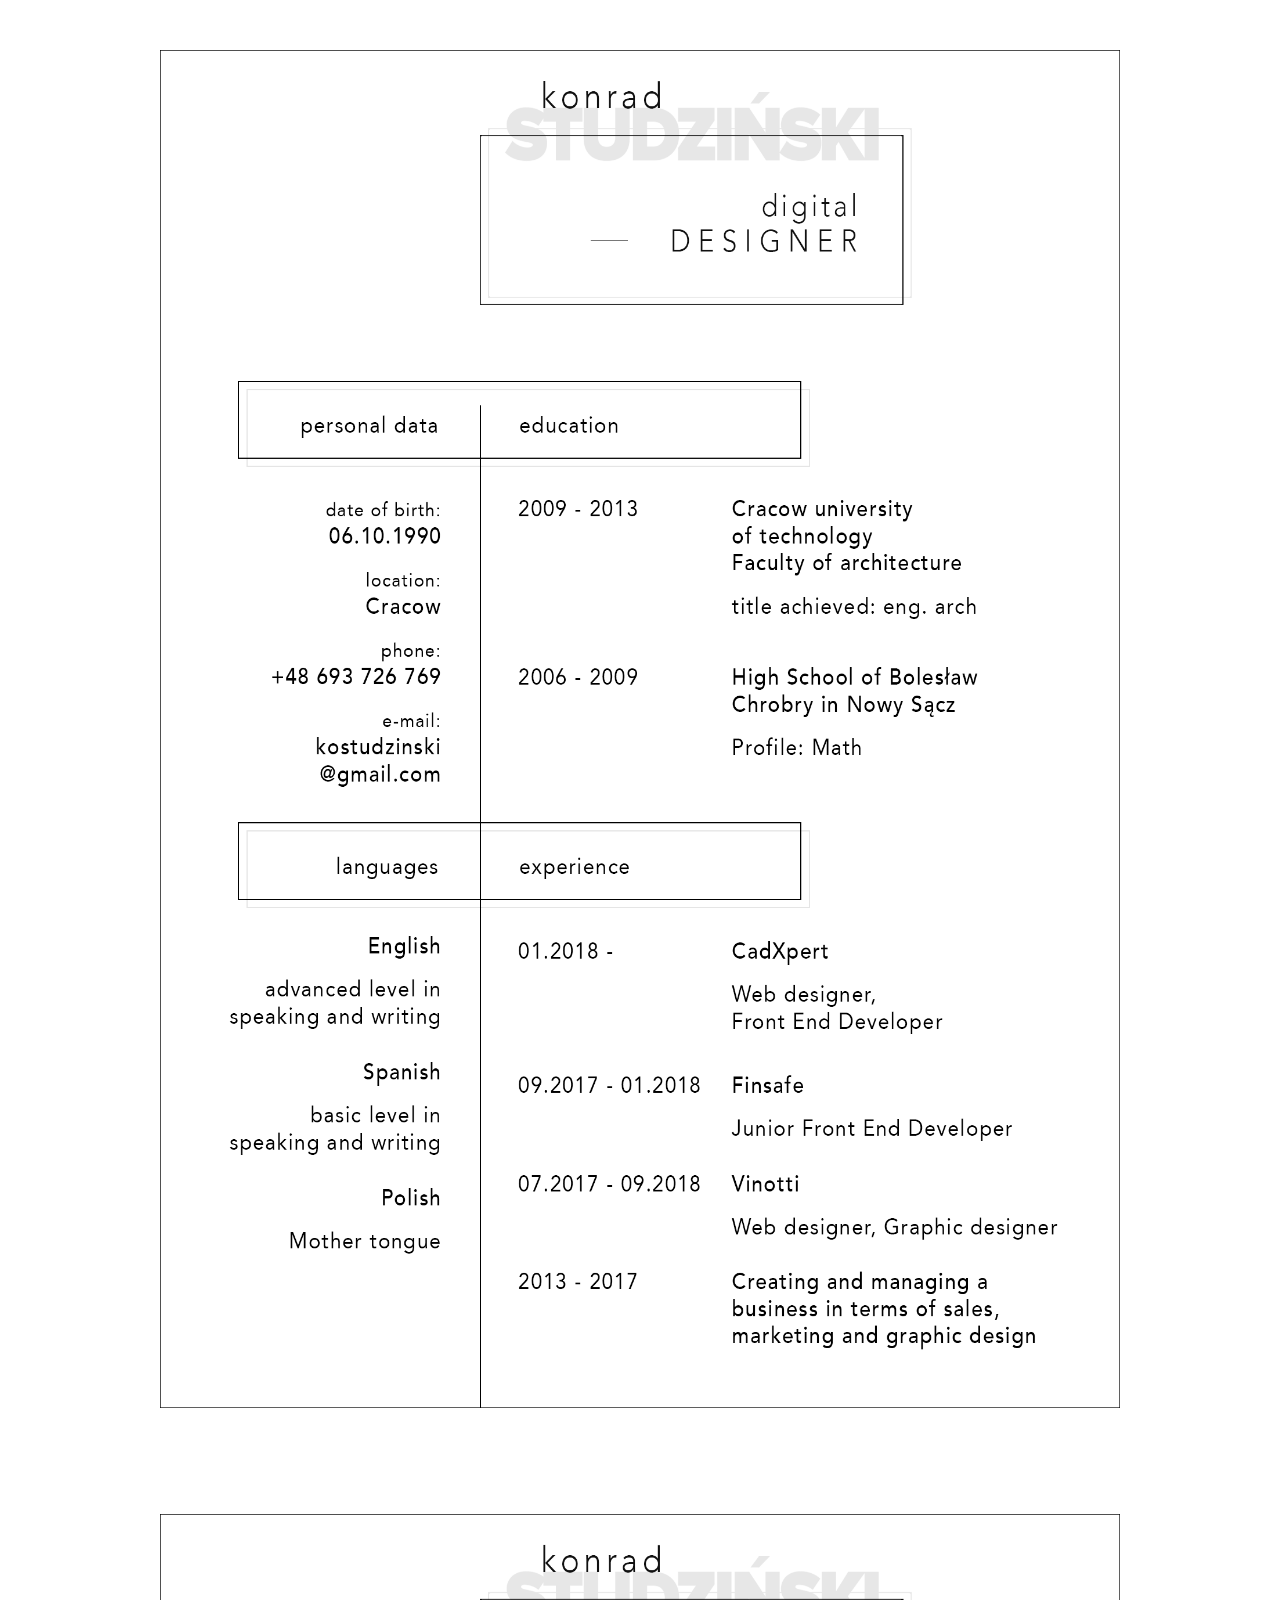
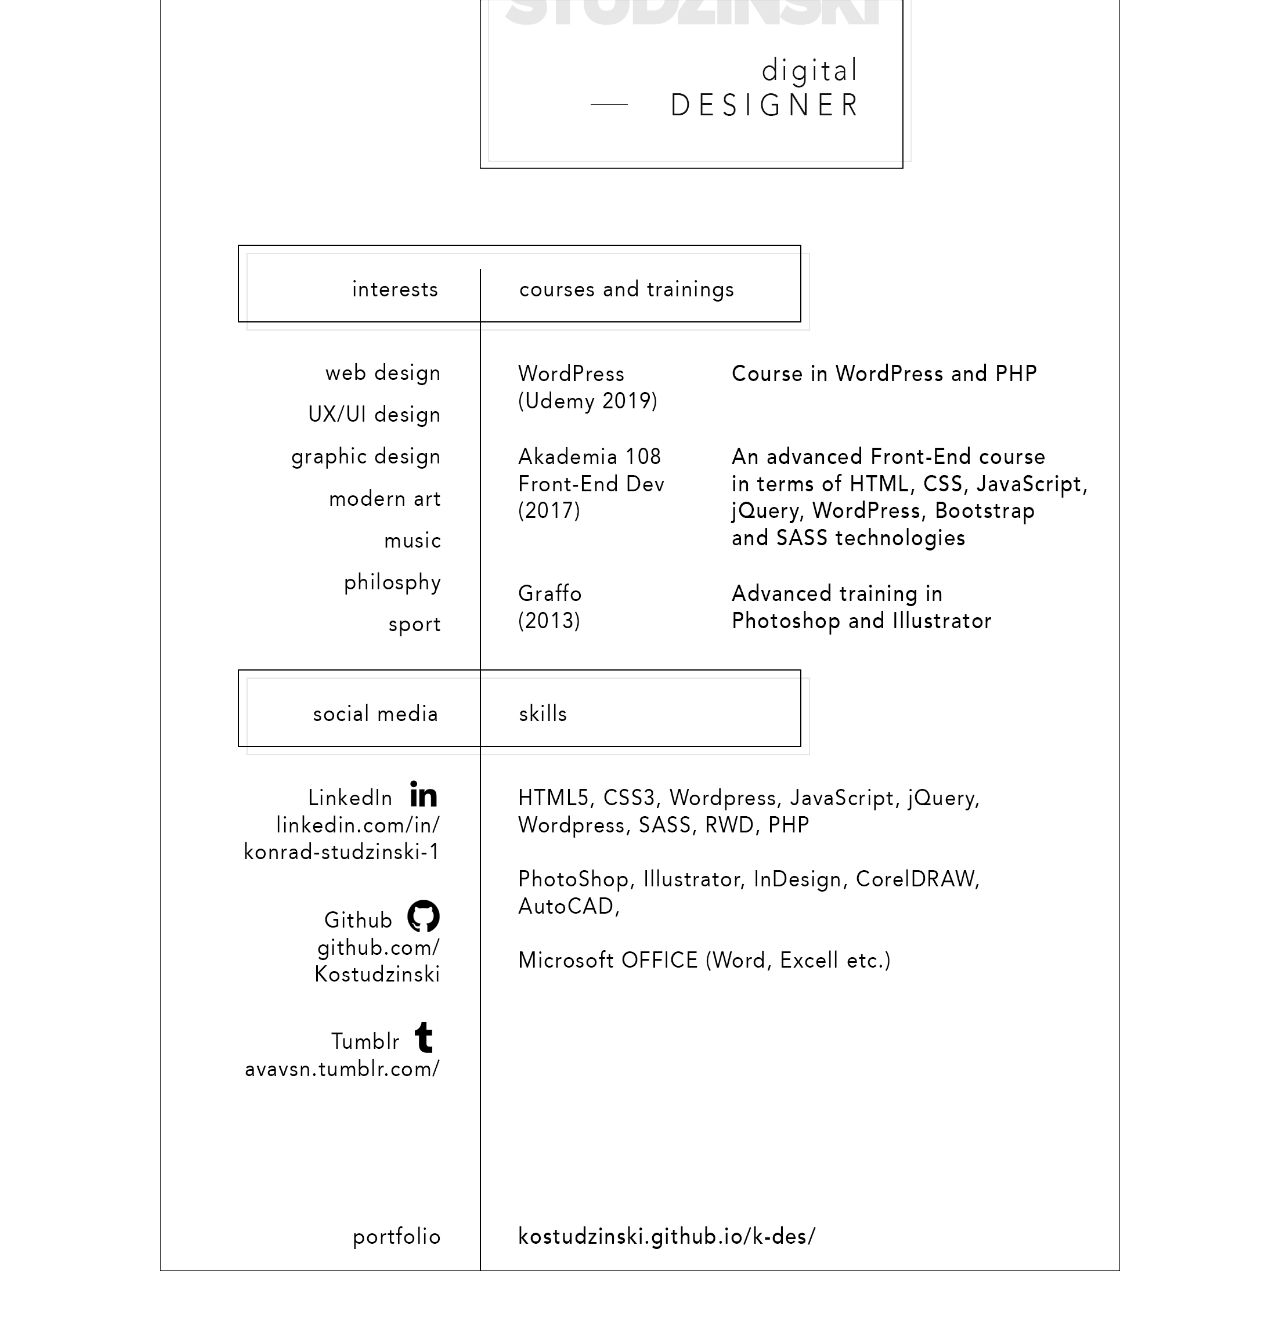
<file: cv.html>
<!DOCTYPE html>
<html lang="en">

<head>
    <meta charset="UTF-8">
    <meta name="viewport" content="width=device-width, initial-scale=1">
    <link rel="shortcut icon" type="image/png" href="img/favicon.png">
    <link rel="stylesheet" href="css/style.css">
    <title>CV</title>
</head>

<body>
    <div class="cv-container">
        <img class="cv" src="CV/CV1.png" alt="">
        <img class="cv" src="CV/CV2.png" alt="">
    </div>
</body>

</html>
</file>
<file: css/style.css>
/*GENERAL*/

@font-face {
    font-family: 'MyriadRegular';
    src: url('../font/MyriadPro-Regular-3.ttf');
}

@font-face {
    font-family: 'ProximaBold';
    src: url('../font/ProximaNova-Black-2.ttf');
}

body {
    background-color: #fff;
    margin: 0;
    overflow-x: hidden;
    overflow-y: auto;
}

body * {
    color: #555;
    font-family: 'MyriadRegular';
    font-weight: 100;
    letter-spacing: 1px;
    font-size: 16px;
}

p::-moz-selection {
    color: #fff;
    background: #101010;
}

p::selection {
    color: #fff;
    background: #101010;
}

div::-moz-selection {
    color: #fff;
    background: #101010;
}

div::selection {
    color: #fff;
    background: #101010;
}

li::-moz-selection {
    color: #fff;
    background: #101010;
}

li::selection {
    color: #fff;
    background: #101010;
}

a::-moz-selection {
    color: #fff;
    background: #101010;
}

a::selection {
    color: #fff;
    background: #101010;
}

span::-moz-selection {
    color: #fff;
    background: #101010;
}

span::selection {
    color: #fff;
    background: #101010;
}

img::-moz-selection {
    color: #fff;
    background: #101010;
}

img::selection {
    color: #fff;
    background: #101010;
}

h2::-moz-selection {
    color: #fff;
    background: #101010;
}

h2::selection {
    color: #fff;
    background: #101010;
}

.noSelect {
    -webkit-touch-callout: none;
    -webkit-user-select: none;
    -moz-user-select: none;
    -ms-user-select: none;
    user-select: none;
}

section {
    background-color: #fff;
    overflow: hidden;
}

a {
    text-decoration: none;
    -webkit-transition: 1s;
    -o-transition: 1s;
    transition: 1s;
    /*
    letter-spacing: 3px;
    color: #eee;
*/
    -webkit-animation: links-color 1.8s linear 1.5s none, links-spacing 2.4s linear 1.5s none;
    animation: links-color 1.8s linear 1.5s none, links-spacing 2.4s linear 1.5s none;
}

a:hover {
    letter-spacing: 3px;
    color: #eee;
}

h2 {
    font-size: 14px;
    letter-spacing: 3px;
    margin: 0;
    padding-left: 15px;
}

ul {
    list-style-type: none;
    padding: 0;
    margin: 0px;
    position: relative;
    top: 20px;
    width: 250px;
}

li {
    font-weight: 100;
    letter-spacing: 2px;
    margin-bottom: 8px;
    -webkit-transition: 1s;
    -o-transition: 1s;
    transition: 1s;
    cursor: pointer;
}

ul>li {
    font-size: 20px;
}

ul>li:hover {
    letter-spacing: 6px;
    color: #eee;
}

#line-top {
    position: absolute;
    width: 100vw;
    height: 1px;
}


/*LOADER*/

.start-loader {
    position: fixed;
    width: 100vw;
    height: 100vh;
    background: #fff;
    z-index: 99;
}

.start-loader.hidden {
    -webkit-animation: fadeOut 1s;
    animation: fadeOut 1s;
    -webkit-animation-fill-mode: forwards;
    animation-fill-mode: forwards;
    -webkit-animation-delay: 2s;
    animation-delay: 2s;
}

.load-square {
    position: absolute;
    width: 150px;
    height: 150px;
    border: 1px solid #eee;
    top: 50%;
    left: 50%;
    -webkit-transform: translate(-50%, -50%);
    -ms-transform: translate(-50%, -50%);
    transform: translate(-50%, -50%);
}

.loading-p {
    position: absolute;
    left: 62%;
    top: 50%;
    -webkit-transform: translate(-50%, -50%);
    -ms-transform: translate(-50%, -50%);
    transform: translate(-50%, -50%);
    overflow: hidden;
    height: 35px;
}

.loading-par {
    font-size: 25px;
    margin: 0;
    letter-spacing: 35px;
    font-weight: 100;
}

.load-cover {
    width: 400px;
    height: 400px;
    background: #fff;
    -webkit-transform: rotate(45deg);
    -ms-transform: rotate(45deg);
    transform: rotate(45deg);
    position: absolute;
    right: 400px;
}

.load-cover-on {
    -webkit-animation: load 2s;
    animation: load 2s;
    -webkit-animation-fill-mode: forwards;
    animation-fill-mode: forwards;
}

@-webkit-keyframes load {
    100% {
        right: -130px;
    }
}

@keyframes load {
    100% {
        right: -130px;
    }
}


/*
.narrow {
    animation: narrow 2s;
    animation-fill-mode: forwards;
    animation-delay: .5s;
}
*/

.height {
    -webkit-animation: height 1.7s;
    animation: height 1.7s;
    -webkit-animation-fill-mode: forwards;
    animation-fill-mode: forwards;
}

@-webkit-keyframes fadeOut {
    100% {
        opacity: 0;
        visibility: hidden;
    }
}

@keyframes fadeOut {
    100% {
        opacity: 0;
        visibility: hidden;
    }
}


/*
@keyframes narrow {
    50% {
        width: 0px;
        height: 150px;
    }
    100% {
        width: 0px;
        height: 0px;
    }
}
*/

@-webkit-keyframes height {
    100% {
        letter-spacing: 50px;
        opacity: 0;
    }
}

@keyframes height {
    100% {
        letter-spacing: 50px;
        opacity: 0;
    }
}

/*POLISH MESSAGE*/

.polish-message {
position: fixed;
    width: 500px;
    height: 300px;
    top: 50%;
    left: 50%;
    border: 1px solid #101010;
    transform: translate(-50%, -50%);
    background: white;
    z-index: 99;
    text-align: center;
    padding: 100px;
    box-sizing: border-box;
    display: none;
}


/*BURGER*/

#burger-menu {
    width: 100vw;
    height: 100vh;
    background: #fff;
    position: fixed;
    left: 105vw;
    z-index: 14;
    -webkit-transition: 1s;
    -o-transition: 1s;
    transition: 1s;
    border-left: 1px solid #101010;
}

.burger-icons {
    bottom: 75px;
    position: absolute;
    text-align: center;
    width: 100vw;
}

.burger-icon {
    position: relative !important;
    opacity: 0;
    -webkit-transition: 1s;
    -o-transition: 1s;
    transition: 1s;
}

.burger-icons-show {
    opacity: 1;
}

.burger-icons-container {
    display: -webkit-box;
    display: -ms-flexbox;
    display: flex;
    width: -webkit-max-content;
    width: -moz-max-content;
    width: max-content;
    margin: auto;
}

.burger-icons-container a {
    text-align: center;
    width: 20vw;
}

#burger-menu ol {
    list-style-type: none;
    text-align: center;
    padding: 0;
}

#burger-menu li {
    padding-top: 60px;
}

#burger-menu li a {
    letter-spacing: 3px;
    color: #fff;
    -webkit-transition: 2s;
    -o-transition: 2s;
    transition: 2s;
}

.burger-li-show {
    letter-spacing: 1px !important;
    color: #101010 !important;
}

#burger {
    display: none;
    position: fixed;
    margin: 10px 10px;
    cursor: pointer;
    height: 24px;
    width: 40px;
    top: 10px;
    right: -5px;
    z-index: 15;
}

.burger-line {
    display: block;
    background: #101010;
    height: 1px;
    width: 40px;
    position: absolute;
    -webkit-transition: all 0.5s ease;
    -o-transition: all 0.5s ease;
    transition: all 0.5s ease;
}

.burger-line:nth-child(1) {
    top: 0px;
}

.burger-line:nth-child(2) {
    top: 12px;
}

.burger-line:nth-child(3) {
    top: 24px;
}

.transparent {
    opacity: 0;
}

.rotate-top {
    -webkit-transform: rotatez(45deg);
    -ms-transform: rotate(45deg);
    transform: rotatez(45deg);
    -webkit-transform-origin: 0%;
    left: 2px
}

.rotate-bottom {
    -webkit-transform: rotatez(-45deg);
    -ms-transform: rotate(-45deg);
    transform: rotatez(-45deg);
    -webkit-transform-origin: 15%;
}

.show-nav {
    left: 0 !important;
}


/*ALL NAVS*/

.navigations {
    opacity: 0;
    z-index: 10;
}

.navigations-on {
    -webkit-animation: all-nav 1.8s linear 4s forwards;
    animation: all-nav 1.8s linear 4s forwards;
}


/*NAV*/

#nav {
    position: fixed;
    width: 100%;
    height: 100px;
    padding: 0 100px;
    -webkit-box-sizing: border-box;
    box-sizing: border-box;
}

.nav-gradient {
    position: absolute;
    width: 100vw;
    left: 0;
    height: 125px;
    background-image: -webkit-gradient(linear, left top, left bottom, from(rgba(255, 255, 255, 1)), to(rgba(255, 255, 255, 0)));
    background-image: -webkit-linear-gradient(rgba(255, 255, 255, 1), rgba(255, 255, 255, 0));
    background-image: -o-linear-gradient(rgba(255, 255, 255, 1), rgba(255, 255, 255, 0));
    background-image: linear-gradient(rgba(255, 255, 255, 1), rgba(255, 255, 255, 0));
}

.nav-content {
    margin: 0;
    position: absolute;
    top: 50%;
    -ms-transform: translateY(-50%);
    -webkit-transform: translateY(-50%);
    transform: translateY(-50%);
}

.nav-content>ol {
    display: -webkit-box;
    display: -ms-flexbox;
    display: flex;
    list-style-type: none;
    padding: 0;
    text-align: right;
}

.nav-content li {
    width: 135px;
    text-align: center;
}

.nav-content span {
    font-size: 14px;
}

.nav-content p {
    position: relative;
    bottom: 5px;
}


/*LEFT NAV*/

.left-nav-content {
    right: 200px;
}

#nav-scroll {
    position: fixed;
    width: 100px;
    height: 100%;
}

.scroll-container {
    margin: 0;
    position: absolute;
    top: 50%;
    left: 50%;
    -ms-transform: translate(-50%, -50%);
    -webkit-transform: translate(-50%, -50%);
    transform: translate(-50%, -50%);
    overflow: hidden
}

.scroll-div {
    width: 100px;
    height: 100px;
    -webkit-transform: rotate(-90deg);
    -ms-transform: rotate(-90deg);
    transform: rotate(-90deg);
    position: relative;
}

.scroll-div * {
    margin: auto;
    position: absolute;
    top: 50%;
    -webkit-transform: translateY(-50%);
    -ms-transform: translateY(-50%);
    transform: translateY(-50%);
    font-size: 14px;
    color: #191919;
}

.scroll-line {
    width: 0px;
    height: 1px;
    background-color: #191919;
    float: left;
    margin-left: 20px;
    -webkit-transition: 1s;
    -o-transition: 1s;
    transition: 1s;
    position: relative;
    -webkit-animation: card-line-draw .5s linear 2s forwards;
    animation: card-line-draw .5s linear 2s forwards;
}


/*LANG_NAV*/

#nav-lang {
    position: fixed;
    width: 100px;
    height: 100px;
    right: 0;
}

.nav-lang-content {
    position: absolute;
    text-align: center;
    top: 50%;
    left: 50%;
    -webkit-transform: translate(-50%, -50%);
    -ms-transform: translate(-50%, -50%);
    transform: translate(-50%, -50%);
}

.nav-lang-content * {
    font-size: 12px;
}

.nav-lang-content span {
    text-decoration: underline;
}

.nav-lang-content a:hover {
    letter-spacing: 1px;
}


/*COLOR-SQUARE*/

.color-square {
    position: fixed;
    width: 8px;
    height: 8px;
    background-color: #191919;
    bottom: 36px;
    left: 46px;
}


/*SOCIAL*/

.social {
    position: fixed;
    bottom: 20px;
    right: 0;
    width: 100px;
    height: 150px;
    overflow: hidden;
    -webkit-transition: all .5s;
    -o-transition: all .5s;
    transition: all .5s;
}

.social-div {
    width: 100px;
    height: 50px;
    position: relative;
}

.social-icon {
    width: 20px;
    height: 20px;
    position: absolute;
    top: 50%;
    left: 50%;
    -webkit-transform: translate(-50%, -50%);
    -ms-transform: translate(-50%, -50%);
    transform: translate(-50%, -50%);
    background-size: contain;
}

.linked {
    background-image: url('../img/Linked.png');
}

.github {
    background-image: url('../img/Github.png');
}

.tumblr {
    background-image: url('../img/Tumblr.png');
}

.social-cover {
    width: 100px;
    background-color: #101010;
    height: 30px;
    position: relative;
    right: -100px;
    -webkit-transition: 1s;
    -o-transition: 1s;
    transition: 1s;
    top: 10px;
}

.social-div a:hover .social-cover {
    right: 0;
}

.social-cover p {
    color: #fff;
    margin: 0;
    font-size: 14px;
    letter-spacing: 3px;
    position: absolute;
    top: 50%;
    left: 50%;
    -webkit-transform: translate(-50%, -50%);
    -ms-transform: translate(-50%, -50%);
    transform: translate(-50%, -50%);
}


/*CARD*/

#card {
    width: 100vw;
    height: 100vh;
    position: relative;
    min-height: 500px;
    overflow: hidden;
}

.card-container {
    width: 450px;
    height: 250px;
    position: absolute;
    top: 51.5%;
    left: 49%;
    -webkit-transform: translate(-50%, -50%);
    -ms-transform: translate(-50%, -50%);
    transform: translate(-50%, -50%);
}

.square-card {
    position: absolute;
    height: 78%;
    width: 98%;
    -webkit-transition: 1s;
    -o-transition: 1s;
    transition: 1s;
}

.black-square {
    bottom: 0;
    left: 0;
    border: 1px solid #444;
    height: 77%;
}

.black-square-on {
    -webkit-animation: black-square-color 1.8s linear .3s none;
    animation: black-square-color 1.8s linear .3s none
}

.gray-square {
    bottom: 11px;
    left: 11px;
    border: 1px solid #eee;
}

.gray-square-on {
    -webkit-animation: gray-square-color 1.4s linear .7s none;
    animation: gray-square-color 1.4s linear .7s none;
}

.card-container p {
    font-size: 30px;
}


/*
.scroll-squares {
    width: 100vw;
    height: 100vh;
    background: none;
    position: absolute;
    z-index: 1;
    transition-duration: 2s;
    transition-timing-function: ease-in-out;
}

.scroll-sqare {
    width: 38vw;
    height: 51vh;
    border: 1px solid #eee;
    position: absolute;
    z-index: 1;
}

.scroll-right {
    right: 0;
    top: 67vh;
    height: 42vh;
}
*/

.card-name {
    width: 100%;
    height: 100%;
    position: absolute;
    background-size: contain;
    background-repeat: no-repeat;
}

.designer {
    background-image: url('../img/designer.png');
    /*    opacity: .67;*/
    opacity: 0;
}

.designer-on {
    -webkit-animation: designer-opacity 1.1s linear 1.4s forwards;
    animation: designer-opacity 1.1s linear 1.4s forwards;
}

.studzinski {
    background-image: url('../img/Studzinski.png');
}

.card-line {
    height: 1px;
    /*    width: 50px;*/
    width: 0px;
    background-color: #444;
    position: absolute;
    top: 167px;
    left: 105px;
    -webkit-transition: 1s;
    -o-transition: 1s;
    transition: 1s;
}

.card-line-on {
    -webkit-animation: card-line-draw .5s linear 2s forwards;
    animation: card-line-draw .5s linear 2s forwards;
}

.n-line {
    width: 1px;
    /*    height: 25px;*/
    height: 0px;
    background-color: #eee;
    position: absolute;
    -webkit-transform: rotate(45deg);
    -ms-transform: rotate(45deg);
    transform: rotate(45deg);
    left: 290px;
    top: 3px;
    -webkit-transition: 1s;
    -o-transition: 1s;
    transition: 1s;
}

.card-container:hover .n-line {
    background-color: #444;
}

.card-container:hover .gray-square {
    border: solid 1px #444;
}

.card-container:hover .black-square {
    border: solid 1px #EEE;
}

.card-container:hover .card-line {
    left: 64px;
}

.white-cover-card {
    height: 5px;
    position: absolute;
    background-color: #fff;
}

.first-letter {
    left: 41px;
    top: 40px;
    width: 70px;
}

.second-letter {
    left: 309px;
    top: 40px;
    width: 50px;
}


/*INTRO*/

.studzinski-cover {
    position: absolute;
    width: 1000px;
    height: 800px;
    background-color: #fff;
    -webkit-transform: rotate(45deg);
    -ms-transform: rotate(45deg);
    transform: rotate(45deg);
    left: -300px;
    bottom: -110px;
}

.studzinski-cover-on {
    -webkit-animation: studzinski-cover 1.4s linear .6s forwards;
    animation: studzinski-cover 1.4s linear .6s forwards;
}

.black-square-cover {
    position: absolute;
    width: 1000px;
    height: 800px;
    background-color: #fff;
    -webkit-transform: rotate(45deg);
    -ms-transform: rotate(45deg);
    transform: rotate(45deg);
    left: -300px;
    bottom: -168px;
}

.black-square-cover-on {
    -webkit-animation: black-square-cover 2s linear .3s forwards;
    animation: black-square-cover 2s linear .3s forwards;
}

.cover-all-animation {
    -webkit-animation: cover-all .5s linear forwards;
    animation: cover-all .5s linear forwards;
}

.black-square-reverse {
    animation: black-square-cover 2s linear .3s forwards reverse;
}

.designer-reverse {
    -webkit-animation: designer-reverse .5s;
    animation: designer-reverse .5s;
}

.card-line-reverse {
    -webkit-animation: card-line-reverse .5s;
    animation: card-line-reverse .5s;
}

@-webkit-keyframes studzinski-cover {
    0% {
        left: -300px;
    }
    100% {
        left: -3000px;
    }
}

@keyframes studzinski-cover {
    0% {
        left: -300px;
    }
    100% {
        left: -3000px;
    }
}

@-webkit-keyframes black-square-cover {
    0% {
        left: -300px;
    }
    100% {
        left: 3000px;
    }
}

@keyframes black-square-cover {
    0% {
        left: -300px;
    }
    100% {
        left: 3000px;
    }
}

@-webkit-keyframes black-square-reverse {
    0% {
        left: 3000px;
    }
    100% {
        left: -300px;
    }
}

@keyframes black-square-reverse {
    0% {
        left: 3000px;
    }
    100% {
        left: -300px;
    }
}

@-webkit-keyframes cover-all {
    0% {
        left: 375px;
    }
    100% {
        left: -220px;
    }
}

@keyframes cover-all {
    0% {
        left: 375px;
    }
    100% {
        left: -220px;
    }
}

@-webkit-keyframes black-square-color {
    0% {
        border: 1px solid #444;
    }
    40% {
        border: 1px solid #eee;
    }
    100% {
        border: 1px solid #444;
    }
}

@keyframes black-square-color {
    0% {
        border: 1px solid #444;
    }
    40% {
        border: 1px solid #eee;
    }
    100% {
        border: 1px solid #444;
    }
}

@-webkit-keyframes gray-square-color {
    0% {
        border: 1px solid #eee;
    }
    40% {
        border: 1px solid #444;
    }
    100% {
        border: 1px solid #eee;
    }
}

@keyframes gray-square-color {
    0% {
        border: 1px solid #eee;
    }
    40% {
        border: 1px solid #444;
    }
    100% {
        border: 1px solid #eee;
    }
}

@-webkit-keyframes all-nav {
    0% {
        opacity: 0;
    }
    100% {
        opacity: 1;
    }
}

@keyframes all-nav {
    0% {
        opacity: 0;
    }
    100% {
        opacity: 1;
    }
}

@-webkit-keyframes designer-reverse {
    0% {
        opacity: 1;
    }
    100% {
        opacity: 0;
    }
}

@keyframes designer-reverse {
    0% {
        opacity: 1;
    }
    100% {
        opacity: 0;
    }
}

@-webkit-keyframes links-color {
    0% {
        color: #eee;
    }
    100% {
        color: #555;
    }
}

@keyframes links-color {
    0% {
        color: #eee;
    }
    100% {
        color: #555;
    }
}

@-webkit-keyframes links-spacing {
    0% {
        letter-spacing: 3px;
    }
    100% {
        letter-spacing: 1;
    }
}

@keyframes links-spacing {
    0% {
        letter-spacing: 3px;
    }
    100% {
        letter-spacing: 1;
    }
}

@-webkit-keyframes designer-opacity {
    0% {
        opacity: 0;
    }
    100% {
        opacity: .67;
    }
}

@keyframes designer-opacity {
    0% {
        opacity: 0;
    }
    100% {
        opacity: .67;
    }
}

@-webkit-keyframes card-line-draw {
    0% {
        width: 0;
    }
    100% {
        width: 50px;
    }
}

@keyframes card-line-draw {
    0% {
        width: 0;
    }
    100% {
        width: 50px;
    }
}

@-webkit-keyframes card-line-reverse {
    0% {
        width: 50px;
    }
    100% {
        width: 0px;
    }
}

@keyframes card-line-reverse {
    0% {
        width: 50px;
    }
    100% {
        width: 0px;
    }
}


/*PROJECTS*/

#projects {
    width: 100vw;
    height: 100vh;
    min-height: 620px;
    position: relative;
}

#projects-portfolio {
    width: 100vw;
    height: 100vh;
    min-height: 620px;
    position: relative;
    padding-top: 30px;
}

.portfolio-full {
    padding-top: 0px !important;
}

.button-full-portfolio {
    left: 130px;
    top: 155px;
}


/*LAPTOP*/

.laptop-container {
    position: absolute;
    width: 835px;
    height: 505px;
    bottom: 4vh;
    right: 60px;
}

.laptop-full {
    position: inherit;
}

.screen-black {
    position: relative;
    width: 625px;
    height: 337px;
    background-color: #000;
    top: 25px;
    left: 105px;
    z-index: 1;
}

.black-screen {
    height: 400px;
    position: absolute;
}

.screen-on {
    z-index: 9;
}

.start-screen {
    width: 100%;
    height: 100%;
    position: absolute;
    background: url(../img/portfolio/start.png);
    background-size: cover;
}

.loader {
    display: none;
}

.loader span {
    letter-spacing: 7px;
    text-align: center;
    font-size: 10px;
}

.start-screen>.button-p {
    position: absolute;
    top: 50%;
    left: 50%;
    -webkit-transform: translate(-50%, -50%);
    -ms-transform: translate(-50%, -50%);
    transform: translate(-50%, -50%);
    font-size: 25px;
    letter-spacing: 15px;
    width: 405px;
    color: #fff;
    text-align: center;
}

.start-screen>.button-p>span {
    letter-spacing: 6px;
    font-size: 17px;
    color: #eee;
}

.button-start {
    position: absolute;
    top: 60%;
    left: 50%;
    -webkit-transform: translate(-50%, -50%);
    -ms-transform: translate(-50%, -50%);
    transform: translate(-50%, -50%);
    display: none;
    opacity: 0;
    -webkit-transition: 2s !important;
    -o-transition: 2s !important;
    transition: 2s !important;
}

.button-start p {
    letter-spacing: 7px;
}

.button-start:hover p {
    letter-spacing: 3px;
    color: #eee;
}

.button-start:hover .black-border {
    border: 1px solid #eee;
}

.button-start:hover .gray-border {
    border: 1px solid #444;
}

.button-okay {
    margin: auto;
    top: 20px;
}

.button-okay .gray-border {
    border: 1px solid #eee;
}

.button-okay .black-border {
    border: 1px solid #444;
}

.button-okay p {
    color: #444;
}

.slides {
    display: none;
}

.display-slides {
    display: block;
}

.polish {
    cursor: pointer;
}

.zoom-screen {
    top: 20px;
    left: 60px;
    width: 100vw;
    height: 102vh;
    z-index: 99;
}

.mac-nav {
    position: relative;
    width: 100%;
    height: 60px;
    background-image: -webkit-gradient(linear, left top, right bottom, from(#202020), to(#000));
    background-image: -webkit-linear-gradient(left top, #202020, #000);
    background-image: -o-linear-gradient(left top, #202020, #000);
    background-image: linear-gradient(to right bottom, #202020, #000);
    border-top: 1px solid #101010;
    border-left: 1px solid #101010;
    z-index: 20;
    -webkit-transition: .5s;
    -o-transition: .5s;
    transition: .5s;
}

.mac-nav-bottom {
    bottom: -60px
}

.zoom {
    position: absolute;
    top: 50%;
    -webkit-transform: translateY(-50%);
    -ms-transform: translateY(-50%);
    transform: translateY(-50%);
    width: 20px;
    height: 40px;
}

.zoom .icon {
    border-radius: 0;
}

.zoom-click {
    width: 60px;
    height: 40px;
    opacity: .2;
    cursor: pointer;
    -webkit-transition: .7s;
    -o-transition: .7s;
    transition: .7s;
}

.zoom-click:hover {
    opacity: .75;
}

.zoom_circle:nth-child(2) {
    width: 15px;
    height: 15px;
    border: 2px #fff solid;
    position: absolute;
    margin-top: 8px;
    margin-left: 18px;
    border-radius: 100%;
}

.zoom_circle:nth-child(3) {
    width: 24px;
    height: 24px;
    background-color: #fff;
    position: absolute;
    margin-top: 26px;
    margin-left: 26px;
    border-radius: 100%;
}

.zoom_square:nth-child(4) {
    width: 2px;
    height: 13px;
    background-color: #fff;
    position: absolute;
    margin-top: 23px;
    margin-left: 40px;
    -webkit-transform: rotate(-45deg);
    -moz-transform: rotate(-45deg);
    -ms-transform: rotate(-45deg);
    -o-transform: rotate(-45deg);
    border-radius: 200px;
}

.zoom_square:nth-child(5) {
    width: 4px;
    height: 10px;
    background-color: #fff;
    position: absolute;
    margin-top: 46px;
    margin-left: 58px;
    -webkit-transform: rotate(-45deg);
    -moz-transform: rotate(-45deg);
    -ms-transform: rotate(-45deg);
    -o-transform: rotate(-45deg);
}

.video-zoom {
    height: 90%;
}

.cross {
    position: absolute;
    top: 7px;
    left: 26px;
    -webkit-transform: rotate(45deg) scale(.4);
    -ms-transform: rotate(45deg) scale(.4);
    transform: rotate(45deg) scale(.4);
}

.crossed {
    width: 3px;
    height: 20px;
    background: #fff;
}

.cross-left {
    -webkit-transform: rotate(45deg);
    -ms-transform: rotate(45deg);
    transform: rotate(45deg);
    position: absolute;
}

.cross-left-zoom {
    top: 6px;
    left: 20px;
}

.cross-right {
    -webkit-transform: rotate(-45deg);
    -ms-transform: rotate(-45deg);
    transform: rotate(-45deg)
}

.cross-click {
    position: absolute;
    width: 20px;
    height: 20px;
    top: 0;
    left: -10px;
}

.no-scroll {
    overflow: hidden;
    height: 100%;
}

.fix-nav-mac {
    position: fixed;
    bottom: 0;
}

.card-absolute {
    position: absolute !important;
}

.mac-nav span {
    position: absolute;
    top: 2px;
    width: 100%;
    height: 1px;
    background-image: -webkit-gradient(linear, left top, right bottom, from(#101010), to(#000));
    background-image: -webkit-linear-gradient(top left, #101010, #000);
    background-image: -o-linear-gradient(top left, #101010, #000);
    background-image: linear-gradient(to bottom right, #101010, #000);
    opacity: .3;
}

.mac-icons-container {
    width: -webkit-max-content;
    width: -moz-max-content;
    width: max-content;
    margin: auto;
    display: -webkit-box;
    display: -ms-flexbox;
    display: flex;
    padding-top: 13px;
    padding-right: 8px;
}

.scroll-downs {
    position: relative;
    top: 0;
    right: 0;
    bottom: 0;
    left: 0;
    margin: auto;
    width: 34px;
    height: 55px;
}

.mousey {
    width: 0px;
    padding: 5px 8px;
    height: 20px;
    border: 1.5px solid #fff;
    border-radius: 25px;
    opacity: 0.75;
    -webkit-box-sizing: content-box;
    box-sizing: content-box;
}

.scroller {
    width: 3px;
    height: 8px;
    position: relative;
    left: -1.3px;
    border-radius: 25%;
    background-color: #fff;
    -webkit-animation-name: scroll;
    animation-name: scroll;
    -webkit-animation-duration: 2.2s;
    animation-duration: 2.2s;
    -webkit-animation-timing-function: cubic-bezier(.15, .41, .69, .94);
    animation-timing-function: cubic-bezier(.15, .41, .69, .94);
    -webkit-animation-iteration-count: infinite;
    animation-iteration-count: infinite;
}

@-webkit-keyframes scroll {
    0% {
        opacity: 0;
    }
    10% {
        -webkit-transform: translateY(0);
        transform: translateY(0);
        opacity: 1;
    }
    100% {
        -webkit-transform: translateY(10px);
        transform: translateY(10px);
        opacity: 0;
    }
}

@keyframes scroll {
    0% {
        opacity: 0;
    }
    10% {
        -webkit-transform: translateY(0);
        transform: translateY(0);
        opacity: 1;
    }
    100% {
        -webkit-transform: translateY(10px);
        transform: translateY(10px);
        opacity: 0;
    }
}

.mobile-icon {
    width: 16px;
    height: 29px;
    border-radius: 4px;
    border: 2px solid #fff;
    opacity: .7;
    margin-left: 10px;
    -webkit-filter: opacity(.9);
    filter: opacity(.9);
    cursor: pointer;
}

.play-icon {
    position: relative;
}

.play {
    width: 23px;
    height: 23px;
    border-radius: 4px;
    border: 2px solid #fff;
    opacity: .7;
    margin-left: 10px;
    -webkit-transform: rotate(45deg);
    -ms-transform: rotate(45deg);
    transform: rotate(45deg);
    margin-top: 2px;
}

.play-cover {
    position: absolute;
    width: 20px;
    height: 50px;
    background-image: -webkit-gradient(linear, left top, left bottom, from(#101010), to(#0f0f0f));
    background-image: -webkit-linear-gradient(top, #101010, #0f0f0f);
    background-image: -o-linear-gradient(top, #101010, #0f0f0f);
    background-image: linear-gradient(to bottom, #101010, #0f0f0f);
    top: -10px;
    left: 6px;
}

.mac-logo {
    position: absolute;
    top: 50%;
    -webkit-transform: translateY(-50%);
    -ms-transform: translateY(-50%);
    transform: translateY(-50%);
    right: 20px;
    color: #fff;
    opacity: .8;
    font-size: 14px;
}

.inactive {
    opacity: 0.2;
    cursor: default;
}

.laptop {
    position: absolute;
    top: 0;
    width: 100%;
    height: 100%;
    background-image: url(../img/laptop.png);
    background-size: contain;
    background-repeat: no-repeat;
}

.slide-box {
    height: 100%;
    width: 100%;
    position: absolute;
    background-size: cover;
}

.overflow {
    width: 100%;
    height: 100%;
    overflow: auto;
}

.portfolio-img {
    width: 100%;
}


/*PHONE*/

.phone-show {
    width: 235px;
    height: 465px;
    background-image: url(../img/phone.png);
    background-size: contain;
    background-repeat: no-repeat;
    background-position: center;
    position: absolute;
    bottom: -60px;
    left: -40px;
    z-index: 30;
    display: none;
}

.phone-display {
    display: block;
}

.phone-zoom {
    bottom: 85px;
    left: 300px;
}

.cross-mobile {
    -webkit-transform: rotate(0) scale(1);
    -ms-transform: rotate(0) scale(1);
    transform: rotate(0) scale(1);
    left: -47px;
    top: 325px;
    cursor: pointer;
}

.crossed-mobile {
    background: #101010;
    width: 1px;
}

.back-mobile {
    width: 87%;
    height: 94%;
    position: absolute;
    background: black;
    border-radius: 20px;
    top: 50%;
    left: 50%;
    -webkit-transform: translate(-50%, -50%);
    -ms-transform: translate(-50%, -50%);
    transform: translate(-50%, -50%);
    overflow: auto;
}

.back-mobile img {
    width: 100%;
}


/*SKILLS*/

.list {
    padding-left: 100px;
    padding-top: 16vh;
    position: relative;
}

.active {
    letter-spacing: 6px;
    color: #eee;
}


/*PROJECT INFO*/

.info {
    position: absolute;
    text-align: right;
    top: 290px;
    z-index: 10;
    right: 665px;
    width: 300px;
    height: 165px;
}

#info span {
    font-weight: 900;
}

#info p {
    position: relative;
    bottom: -295px;
}

.info-line {
    width: 0px;
    height: 1px;
    background-color: #444;
    position: absolute;
    bottom: 111px;
    right: 20px;
    -webkit-transition: all 1s;
    -o-transition: all 1s;
    transition: all 1s;
}

.line-portfolio {
    width: 50px;
}

.info-line-on {
    width: 50px;
}

.number {
    font-family: 'ProximaBold';
    font-size: 200px;
    letter-spacing: 10px;
    color: #fff;
    position: absolute;
    text-shadow: -2px 0 #eee, 0 2px #eee, 2px 0 #eee, 0 -2px #eee;
    left: -375px;
    bottom: -60px;
    z-index: -1;
}

.arrows {
    position: absolute;
    z-index: 5;
    bottom: -12px;
    left: 73px;
    z-index: 25;
}

.arrows-full {
    bottom: 57px;
}

.arrow {
    width: 35px;
    height: 35px;
    border: 2px solid rgba(255, 255, 255, .75);
    -webkit-transform: rotate(45deg);
    -ms-transform: rotate(45deg);
    transform: rotate(45deg);
    position: absolute;
}

.arrow-cover {
    width: 26px;
    height: 57px;
    background-image: -webkit-gradient(linear, left top, left bottom, from(#1D1D1D), to(#0E0E0E));
    background-image: -webkit-linear-gradient(#1D1D1D, #0E0E0E);
    background-image: -o-linear-gradient(#1D1D1D, #0E0E0E);
    background-image: linear-gradient(#1D1D1D, #0E0E0E);
    position: absolute;
    left: 6px;
    top: -8px;
    z-index: 6;
}

.arrow-point {
    width: 30px;
    height: 36px;
    position: absolute;
    cursor: pointer;
}

.arrow-point-zoom {
    left: -18px;
}

.arrow-right {
    right: -55px;
}

.arrow-right-zoom {
    left: 27px;
}

.arrow-left {
    right: -15px;
}

.arrows-full {
    top: auto;
    left: auto;
    bottom: 58px;
    left: 90px;
    z-index: 99;
    -webkit-transition: .5s;
    -o-transition: .5s;
    transition: .5s;
}


/*ABOUT ME*/

#about-me {
    position: relative;
    width: 100vw;
    min-height: 620px;
    display: -webkit-box;
    display: -ms-flexbox;
    display: flex;
}

.left-column {
    width: 40vw;
    min-width: 500px;
    position: relative;
}

.right-column {
    width: 60vw;
    position: relative;
}

#about-me .list ul li {
    margin-bottom: 4px;
    cursor: default;
}


/*TECH-LIST*/

.tech-list {
    z-index: 1;
}


/*PROGRAM*/

.program {
    width: 220px;
    height: 160px;
}

.main-program {
    position: absolute;
    top: 405px;
    right: 50px;
}

.program-container {
    position: relative;
}

.black-program {
    border: 1px solid #444;
    position: absolute;
}

.gray-program {
    border: 1px solid #eee;
    position: absolute;
    bottom: 15px;
    left: 18px;
}

.div-display {
    display: none;
}

#divone {
    opacity: 0;
    -webkit-transition: 2s;
    -o-transition: 2s;
    transition: 2s;
}

.img-responsive {
    position: absolute;
    right: 20px;
    top: -40px;
}

.info-text {
    position: absolute;
    left: 35px;
    top: 60px;
    line-height: 25px;
}

.display {
    opacity: 1 !important;
}

.display-regular {
    letter-spacing: 1px;
    color: #444;
}

.hovering {
    letter-spacing: 3px;
    color: #eee;
}

.nodisplay {
    display: none !important;
}


/*BUTTONS*/

.buttons-cv {
    margin-top: 22vh;
    margin-right: 110px;
    margin-left: 50px;
    position: relative;
}

.button {
    width: 250px;
    height: 50px;
    position: relative;
    cursor: pointer;
    -webkit-transition: .5s;
    -o-transition: .5s;
    transition: .5s;
    background-color: transparent;
}

.button-right {
    position: absolute;
    right: 0;
    top: 0;
}

.button p,
.black-border,
.gray-border {
    -webkit-transition: all 2s;
    -o-transition: all 2s;
    transition: all 2s;
}

.black-border {
    border: 1px solid #eee;
    position: absolute;
    ;
    text-align: center;
}

.gray-border {
    border: 1px solid #444;
    position: absolute;
    bottom: 6px;
    left: 8px;
}

.black-border-on {
    border: 1px solid #444;
}

.gray-border-on {
    border: 1px solid #eee;
}

.button-p {
    letter-spacing: 3px;
    color: #eee;
}

.button-p-on {
    letter-spacing: 1px;
    color: #444;
}

.button-portfolio {
    margin: auto;
    position: relative;
    top: 100px;
    display: none;
}

.button-portfolio p {
    letter-spacing: 1px;
    color: #444;
}

.button-portfolio .black-border {
    border: 1px solid #444;
}

.button-portfolio .gray-border {
    border: 1px solid #eee;
}

.button:hover p {
    letter-spacing: 3px;
    color: #eee;
}

.button:hover .black-border {
    border: 1px solid #eee;
}

.button:hover .gray-border {
    border: 1px solid #444;
}

.desktop-window {
    width: 80%;
    height: 300px;
    margin: auto;
    border: 1px solid #101010;
    position: relative;
    bottom: 130px;
    background: #fff;
    display: none;
}

.desktop-window>p {
    padding: 60px;
    text-align: center;
}

.button-ok {
    top: 0px;
}

.display-ok {
    display: block;
}

.text-about {
    margin-top: 10vh;
    margin-right: 100px;
    padding-left: 50px;
    border-left: 1px solid #444;
    height: 100%;
    text-align: justify;
}


/*Footer*/

footer {
    background-color: #191919;
    color: #fff;
    width: 80vw;
    height: 75vh;
    min-height: 470px;
    margin-top: 20vh;
    position: relative;
    display: -webkit-box;
    display: -ms-flexbox;
    display: flex;
}

.footer-column {
    width: 40vw;
    min-width: 500px;
    height: 95%;
    position: relative;
}

.footer-column:first-child {
    border-right: 1px solid #fff;
}

.k-logo {
    opacity: 0;
    -webkit-transition: all 4s;
    -o-transition: all 4s;
    transition: all 4s;
}

.k-logo-show {
    opacity: 1;
}

footer p {
    color: #fff;
    font-weight: 100;
    opacity: .8;
}

footer h2 {
    color: #fff;
    opacity: .8;
}

footer h3 {
    color: #fff;
    opacity: .8;
}

footer span {
    font-size: 100px;
    opacity: 1;
}

.column-content {
    width: 100%;
    height: 83%;
    padding: 100px 0px 0px 100px;
}

.footer-info-row {
    display: -webkit-box;
    display: -ms-flexbox;
    display: flex;
    position: relative;
    top: -20px;
    opacity: 0;
    -webkit-transition: 1.5s;
    -o-transition: 1.5s;
    transition: 1.5s;
}

.footer-info {
    width: 25%;
    margin: 0px 60px 30px 0px;
}

.text-footer {
    width: 24vw;
    text-align: justify;
    position: relative;
    top: 20px;
    opacity: 0;
    -webkit-transition: 1.5s;
    -o-transition: 1.5s;
    transition: 1.5s;
}

.text-footer-c::-moz-selection {
    background: #fff;
    color: #101010;
}

.text-footer-c::selection {
    background: #fff;
    color: #101010;
}

.info-row-on {
    top: 0px !important;
    opacity: 1 !important;
}

.copyright {
    position: absolute;
    bottom: -3px;
    right: 40px;
    letter-spacing: 3px;
    opacity: .7;
    font-size: 12px;
}

.top-arrow {
    position: absolute;
    bottom: 25px;
    left: 89vw;
    -webkit-transition: 1s;
    -o-transition: 1s;
    transition: 1s;
}

.top-arrow:hover {
    bottom: 35px;
}

.top {
    width: 30px;
    height: 30px;
    border: 1px solid #444;
    -webkit-transform: rotate(45deg);
    -ms-transform: rotate(45deg);
    transform: rotate(45deg);
}

.top-cover {
    width: 85px;
    height: 41px;
    background-color: #fff;
    position: relative;
    bottom: 20px;
    right: 25px;
}

.black-line {
    position: absolute;
    width: 40vw;
    min-width: 500px;
    border-right: 1px solid #444;
    height: 20vh;
    top: -20vh;
}

.fade-away {
    right: -100px;
}

.text-footer-c a {
    color: #fff;
}

.text-footer-c a:nth-child(2) {
    padding: 20px;
}

#footer::-moz-selection {
    color: #101010;
    background: #fff;
}

#footer::selection {
    color: #101010;
    background: #fff;
}

.cv-container {
    text-align: center;
}

.cv {
    width: 75vw;
    padding: 50px;
}
</file>
